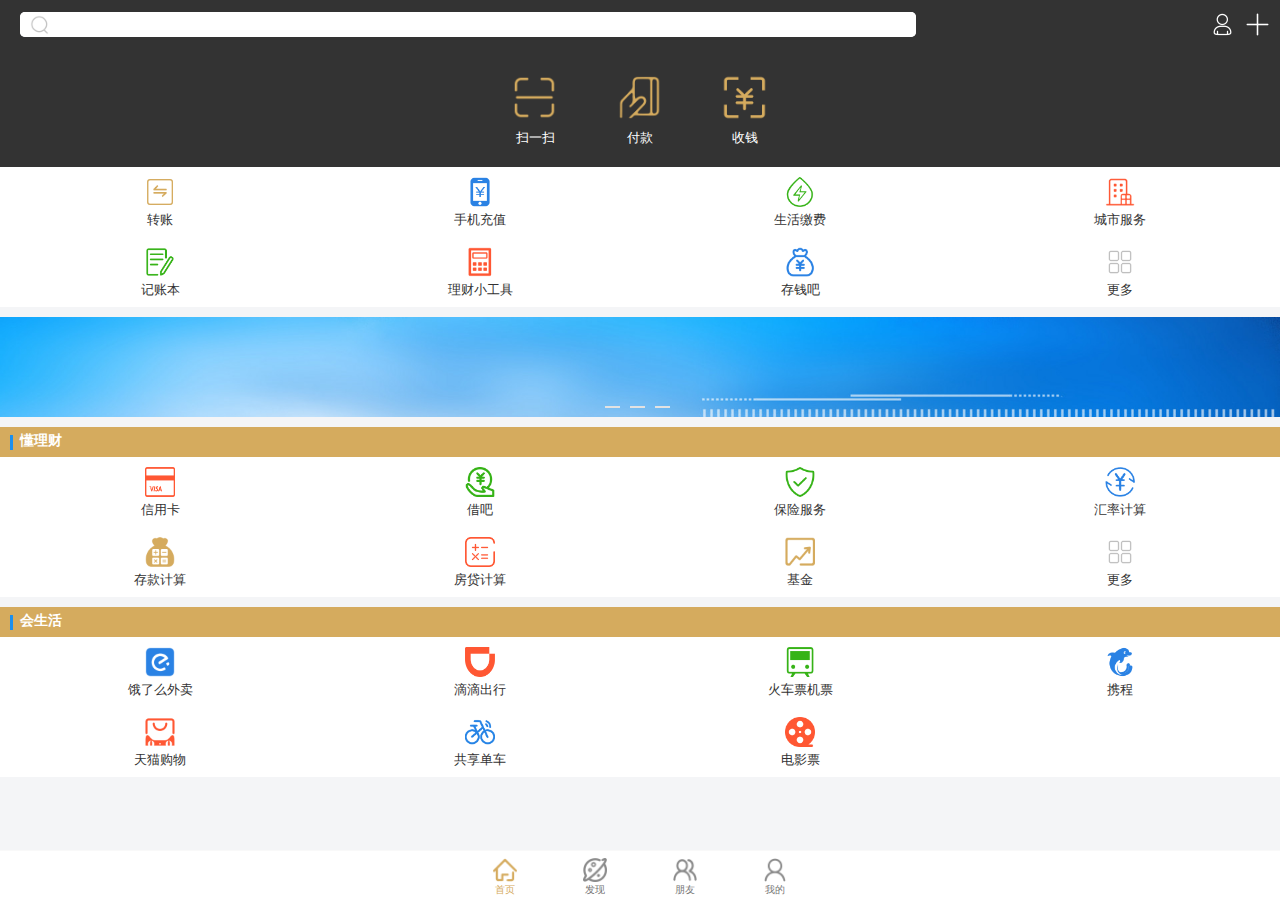
<file: index.html>
<!DOCTYPE html>
<html>
	<head>
		<meta charset="utf-8" />
		<title>多米科技</title>
		<meta name="viewport" content="width=device-width, initial-scale=1, minimun-scale=1, maximun-scale=1,user-scalable=no"/>
		<link rel="stylesheet" href="css/main.css" />
		<script type="text/javascript" src="js/jquery-3.2.1.js" ></script>
		<script type="text/javascript" src="js/home.js" ></script>
	</head>
	<body>
		<header class="header">
			<div id="search">
				<input type="search" class="search" />
				<i><img src="img/search_bg.png"/></i>
			</div>
			<a href="#" class="friends">
				<img src="img/person.png" />
			</a>
			<a href="#" class="add">
				<img src="img/add.png" />
			</a>
		</header>
		<div class="main">
			<div class="clipper">
				<div class="saoyisao">
					<a href="#">
						<img src="img/saoyisao.png" />
						<p>扫一扫</p>
					</a>
				</div>
				<div class="pay">
					<a href="#">
						<img src="img/pay.png" />
						<p>付款</p>
					</a>
				</div>
				<div class="collect">
					<a href="#">
						<img src="img/collect.png" />
						<p>收钱</p>
					</a>
				</div>
			</div>
			
			<div class="content">
				<div class="tab-nav">
					<ul>
						<li><a href="#"><img src="img/转账.png" alt="icon" /><p>转账</p></a></li>
						<li><a href="#"><img src="img/手机充值.png" alt="icon" /><p>手机充值</p></a></li>
						<li><a href="#"><img src="img/生活缴费.png" alt="icon" /><p>生活缴费</p></a></li>
						<li><a href="#"><img src="img/城市服务.png" alt="icon" /><p>城市服务</p></a></li>
						<li><a href="#"><img src="img/我的记账本.png" alt="icon" /><p>记账本</p></a></li>
						<li><a href="#"><img src="img/理财小工具.png" alt="icon" /><p>理财小工具</p></a></li>
						<li><a href="#"><img src="img/余额.png" alt="icon" /><p>存钱吧</p></a></li>
						<li><a href="#"><img src="img/更多.png" alt="icon" /><p>更多</p></a></li>
					</ul>
				</div>
				<div class="gallery">
					<div class="gallery-dotnav">
						<ul class="gallery-dotnav-list">
							<li><a href="javascript:" class="gallery-dotnav-list-link"><span></span></a></li>
							<li><a href="javascript:" class="gallery-dotnav-list-link"><span></span></a></li>
							<li><a href="javascript:" class="gallery-dotnav-list-link"><span></span></a></li>
						</ul>
					</div>
					<div class="gallery-element">
						<li id="gallery-element-1" class="gallery-list">
							<img src="img/banner.jpg" />
						</li>
						<li id="gallery-element-2" class="gallery-list">
							<img src="img/banner.jpg" />
						</li>
						<li id="gallery-element-3" class="gallery-list">
							<img src="img/banner.jpg" />
						</li>
	
					</div>
				</div>
				<div class="tab-more">
					<div class="finance-service">
						<span></span>
						<h2>懂理财</h2>
						<div class="tab-nav">
							<ul>
								<li><a href="#"><img src="img/信用卡.png" alt="icon" /><p>信用卡</p></a></li>
								<li><a href="#"><img src="img/借吧.png" alt="icon" /><p>借吧</p></a></li>
								<li><a href="#"><img src="img/买保险.png" alt="icon" /><p>保险服务</p></a></li>
								<li><a href="#"><img src="img/42汇率对比.png" alt="icon" /><p>汇率计算</p></a></li>
								<li><a href="#"><img src="img/存款计算.png" alt="icon" /><p>存款计算</p></a></li>
								<li><a href="#"><img src="img/房贷计算.png" alt="icon" /><p>房贷计算</p></a></li>
								<li><a href="#"><img src="img/基金.png" alt="icon" /><p>基金</p></a></li>
								<li><a href="#"><img src="img/更多.png" alt="icon" /><p>更多</p></a></li>
							</ul>
						</div>
					</div>
					<div class="finance-service">
						<span></span>
						<h2>会生活</h2>
						<div class="tab-nav">
							<ul>
								<li><a href="#"><img src="img/下载饿了吗app.png" alt="icon" /><p>饿了么外卖</p></a></li>
								<li><a href="#"><img src="img/swt-icon-滴滴出行.png" alt="icon" /><p>滴滴出行</p></a></li>
								<li><a href="#"><img src="img/火车票机票.png" alt="icon" /><p>火车票机票</p></a></li>
								<li><a href="#"><img src="img/携程.png" alt="icon" /><p>携程</p></a></li>
								<li><a href="#"><img src="img/天猫.png" alt="icon" /><p>天猫购物</p></a></li>
								<li><a href="#"><img src="img/共享单车.png" alt="icon" /><p>共享单车</p></a></li>
								<li><a href="#"><img src="img/电影票.png" alt="icon" /><p>电影票</p></a></li>
							</ul>
						</div>
					</div>
				</div>
			</div>
		</div>
		<nav class="footer">
			<ul class="nav-list">
				<li class="nav-list-item nav-list-item-current">
					<a href="index.html" data-item="首页" data-i="0">
						<i class="icon-font i-home"></i>
					</a>
				</li>
				<li class="nav-list-item">
					<a href="discover.html" data-item="发现" data-i="1">
						<i class="icon-font i-discover"></i>
					</a>
				</li>
				<li class="nav-list-item">
					<a href="friend.html" data-item="朋友" data-i="2">
						<i class="icon-font i-friend"></i>
					</a>
				</li>
				<li class="nav-list-item">
					<a href="my.html" data-item="我的" data-i="3">
						<i class="icon-font i-my"></i>
					</a>
				</li>
			</ul>
		</nav>
	</body>
</html>
</file>
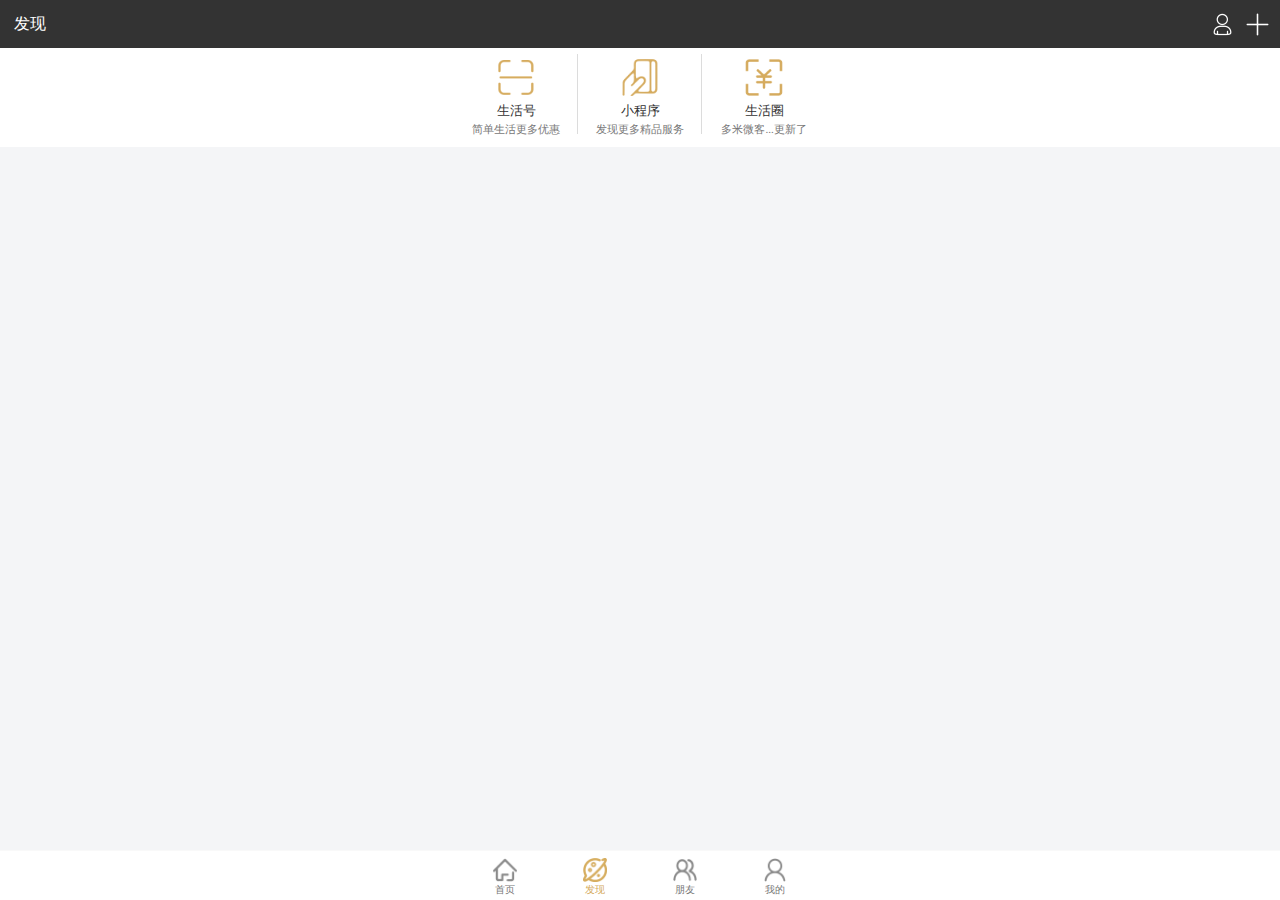
<file: discover.html>
<!DOCTYPE html>
<html>
	<head>
		<meta charset="utf-8" />
		<title>多米科技</title>
		<meta name="viewport" content="width=device-width, initial-scale=1, minimun-scale=1, maximun-scale=1,user-scalable=no"/>
		<link rel="stylesheet" href="css/discover.css" />
		<script type="text/javascript" src="js/jquery-3.2.1.js" ></script>
		<script type="text/javascript" src="js/home.js" ></script>
	</head>
	<body>
		<header class="header">
			<span>发现</span>
			<a href="#" class="friends">
				<img src="img/person.png" />
			</a>
			<a href="#" class="add">
				<img src="img/add.png" />
			</a>
		</header>
		<div class="main">
			<div class="clipper">
				<div class="shenghuohao">
					<a href="#">
						<img src="img/saoyisao.png" />
						<p>生活号</p>
						<span>简单生活更多优惠</span>
					</a>
				</div>
				<div class="xiaochengxu">
					<a href="#">
						<img src="img/pay.png" />
						<p>小程序</p>
						<span>发现更多精品服务</span>
					</a>
				</div>
				<div class="shenghuoquan">
					<a href="#">
						<img src="img/collect.png" />
						<p>生活圈</p>
						<span>多米微客...更新了</span>
					</a>
				</div>
			</div>
		</div>
		<nav class="footer">
			<ul class="nav-list">
				<li class="nav-list-item">
					<a href="index.html" data-item="首页" data-i="0">
						<i class="icon-font i-home"></i>
					</a>
				</li>
				<li class="nav-list-item nav-list-item-current">
					<a href="discover.html" data-item="发现" data-i="1">
						<i class="icon-font i-discover"></i>
					</a>
				</li>
				<li class="nav-list-item">
					<a href="friend.html" data-item="朋友" data-i="2">
						<i class="icon-font i-friend"></i>
					</a>
				</li>
				<li class="nav-list-item">
					<a href="my.html" data-item="我的" data-i="3">
						<i class="icon-font i-my"></i>
					</a>
				</li>
			</ul>
		</nav>
	</body>
</html>
</file>
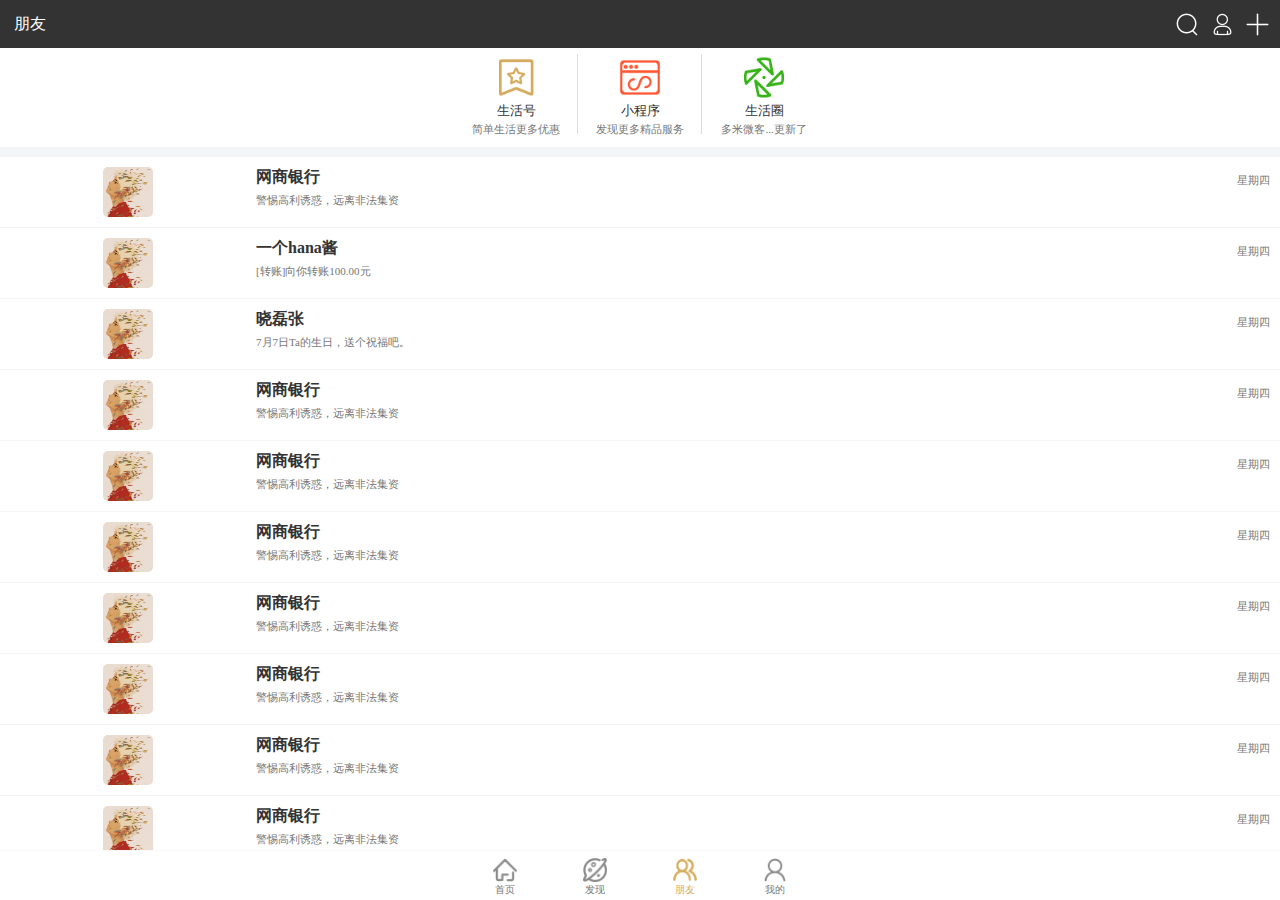
<file: friend.html>
<!DOCTYPE html>
<html>
	<head>
		<meta charset="utf-8" />
		<title>多米科技</title>
		<meta name="viewport" content="width=device-width, initial-scale=1, minimun-scale=1, maximun-scale=1,user-scalable=no"/>
		<link rel="stylesheet" href="css/friend.css" />
		<script type="text/javascript" src="js/jquery-3.2.1.js" ></script>
		<script type="text/javascript" src="js/home.js" ></script>
	</head>
	<body>
		<header class="header">
			<span>朋友</span>
			<a href="#" class="search">
				<img src="img/search.png" />
			</a>
			<a href="#" class="friends">
				<img src="img/person.png" />
			</a>
			<a href="#" class="add">
				<img src="img/add.png" />
			</a>
		</header>
		<div class="main">
			<div class="clipper">
				<div class="shenghuohao">
					<a href="#">
						<img src="img/生活号管理.png" />
						<p>生活号</p>
						<span>简单生活更多优惠</span>
					</a>
				</div>
				<div class="xiaochengxu">
					<a href="#">
						<img src="img/小程序.png" />
						<p>小程序</p>
						<span>发现更多精品服务</span>
					</a>
				</div>
				<div class="shenghuoquan">
					<a href="#">
						<img src="img/生活圈2.png" />
						<p>生活圈</p>
						<span>多米微客...更新了</span>
					</a>
				</div>
			</div>
			<div class="content">
				<li class="content-item">
					<a href="#">
						<div class="item-left"><img src="img/touxiang.jpeg" alt="头像" /></div>
						<div class="item-right">
							<h3>网商银行</h3>
							<p>警惕高利诱惑，远离非法集资</p>
							<span>星期四</span>
						</div>
					</a>
				</li>
				<li class="content-item">
					<a href="#">
						<div class="item-left"><img src="img/touxiang.jpeg" alt="头像" /></div>
						<div class="item-right">
							<h3>一个hana酱</h3>
							<p>[转账]向你转账100.00元</p>
							<span>星期四</span>
						</div>
					</a>
				</li>
				<li class="content-item">
					<a href="#">
						<div class="item-left"><img src="img/touxiang.jpeg" alt="头像" /></div>
						<div class="item-right">
							<h3>晓磊张</h3>
							<p>7月7日Ta的生日，送个祝福吧。</p>
							<span>星期四</span>
						</div>
					</a>
				</li>
				<li class="content-item">
					<a href="#">
						<div class="item-left"><img src="img/touxiang.jpeg" alt="头像" /></div>
						<div class="item-right">
							<h3>网商银行</h3>
							<p>警惕高利诱惑，远离非法集资</p>
							<span>星期四</span>
						</div>
					</a>
				</li>
				<li class="content-item">
					<a href="#">
						<div class="item-left"><img src="img/touxiang.jpeg" alt="头像" /></div>
						<div class="item-right">
							<h3>网商银行</h3>
							<p>警惕高利诱惑，远离非法集资</p>
							<span>星期四</span>
						</div>
					</a>
				</li>
				<li class="content-item">
					<a href="#">
						<div class="item-left"><img src="img/touxiang.jpeg" alt="头像" /></div>
						<div class="item-right">
							<h3>网商银行</h3>
							<p>警惕高利诱惑，远离非法集资</p>
							<span>星期四</span>
						</div>
					</a>
				</li>
				<li class="content-item">
					<a href="#">
						<div class="item-left"><img src="img/touxiang.jpeg" alt="头像" /></div>
						<div class="item-right">
							<h3>网商银行</h3>
							<p>警惕高利诱惑，远离非法集资</p>
							<span>星期四</span>
						</div>
					</a>
				</li>
				<li class="content-item">
					<a href="#">
						<div class="item-left"><img src="img/touxiang.jpeg" alt="头像" /></div>
						<div class="item-right">
							<h3>网商银行</h3>
							<p>警惕高利诱惑，远离非法集资</p>
							<span>星期四</span>
						</div>
					</a>
				</li>
				<li class="content-item">
					<a href="#">
						<div class="item-left"><img src="img/touxiang.jpeg" alt="头像" /></div>
						<div class="item-right">
							<h3>网商银行</h3>
							<p>警惕高利诱惑，远离非法集资</p>
							<span>星期四</span>
						</div>
					</a>
				</li>
				<li class="content-item">
					<a href="#">
						<div class="item-left"><img src="img/touxiang.jpeg" alt="头像" /></div>
						<div class="item-right">
							<h3>网商银行</h3>
							<p>警惕高利诱惑，远离非法集资</p>
							<span>星期四</span>
						</div>
					</a>
				</li>
			</div>
		</div>
		<nav class="footer">
			<ul class="nav-list">
				<li class="nav-list-item">
					<a href="index.html" data-item="首页" data-i="0">
						<i class="icon-font i-home"></i>
					</a>
				</li>
				<li class="nav-list-item">
					<a href="discover.html" data-item="发现" data-i="1">
						<i class="icon-font i-discover"></i>
					</a>
				</li>
				<li class="nav-list-item nav-list-item-current">
					<a href="friend.html" data-item="朋友" data-i="2">
						<i class="icon-font i-friend"></i>
					</a>
				</li>
				<li class="nav-list-item">
					<a href="my.html" data-item="我的" data-i="3">
						<i class="icon-font i-my"></i>
					</a>
				</li>
			</ul>
		</nav>
	</body>
</html>
</file>
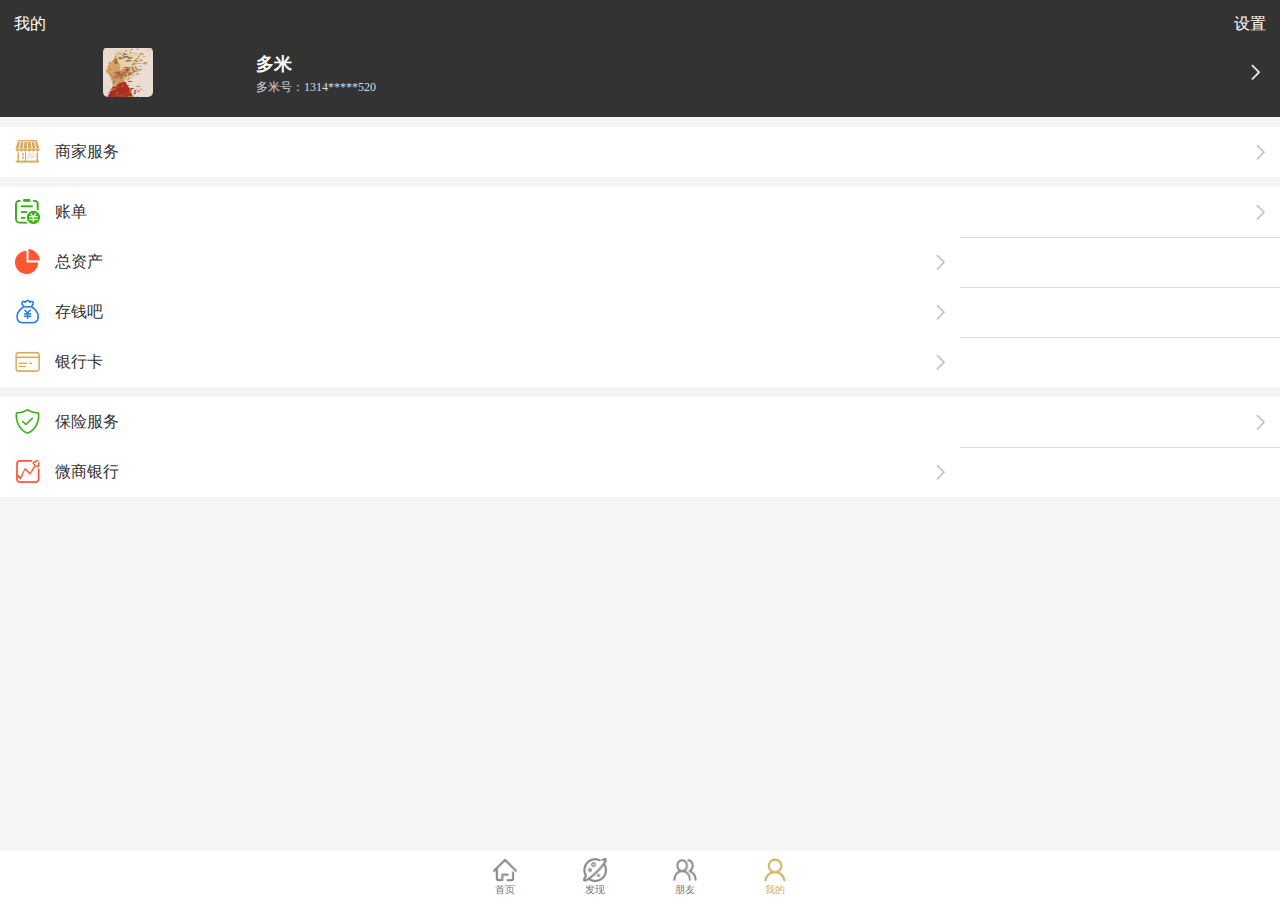
<file: my.html>
<!DOCTYPE html>
<html>
	<head>
		<meta charset="utf-8" />
		<title>多米科技</title>
		<meta name="viewport" content="width=device-width, initial-scale=1, minimun-scale=1, maximun-scale=1,user-scalable=no"/>
		<link rel="stylesheet" href="css/my.css" />
		<script type="text/javascript" src="js/jquery-3.2.1.js" ></script>
		<script type="text/javascript" src="js/home.js" ></script>
	</head>
	<body>
		<header class="header">
			<span>我的</span>
			<a href="#" class="setting">
				<span>设置</span>
			</a>
		</header>
		<div class="main">
			<div class="portrait">
				<a href="#">
					<div class="portrait-left"><img src="img/touxiang.jpeg" /> </div>
					<div class="portrait-right">
						<h3>多米</h3>
						<p>多米号：1314*****520</p>
						<img src="img/right-arrow.png" />
					</div>
				</a>
			</div>
			<div class="my-tab">
				<div class="my-tab-item">
					<li>
						<a href="seller.html">
							<span><img src="img/商家服务.png" /></span>
							<p>商家服务</p>
							<span><img src="img/right-arrow-grey.png"/></span>
						</a>
					</li>
				</div>
				<div class="my-tab-item">
					<li>
						<span><img src="img/账单.png" /></span>
						<p>账单</p>
						<span><img src="img/right-arrow-grey.png"/></span>
					</li>
					<span class="my-tab-hr"></span>
					<li>
						<span><img src="img/资产.png" /></span>
						<p>总资产</p>
						<span><img src="img/right-arrow-grey.png"/></span>
					</li>
					<span class="my-tab-hr"></span>
					<li>
						<span><img src="img/余额.png" /></span>
						<p>存钱吧</p>
						<span><img src="img/right-arrow-grey.png"/></span>
					</li>
					<span class="my-tab-hr"></span>
					<li>
						<span><img src="img/银行卡.png" /></span>
						<p>银行卡</p>
						<span><img src="img/right-arrow-grey.png"/></span>
					</li>
				</div>
				<div class="my-tab-item">
					<li>
						<span><img src="img/买保险.png" /></span>
						<p>保险服务</p>
						<span><img src="img/right-arrow-grey.png"/></span>
					</li>
					<span class="my-tab-hr"></span>
					<li>
						<span><img src="img/微商银行.png" /></span>
						<p>微商银行</p>
						<span><img src="img/right-arrow-grey.png"/></span>
					</li>
				</div>
			</div>
		</div>
		<nav class="footer">
			<ul class="nav-list">
				<li class="nav-list-item">
					<a href="index.html" data-item="首页" data-i="0">
						<i class="icon-font i-home"></i>
					</a>
				</li>
				<li class="nav-list-item">
					<a href="discover.html" data-item="发现" data-i="1">
						<i class="icon-font i-discover"></i>
					</a>
				</li>
				<li class="nav-list-item">
					<a href="friend.html" data-item="朋友" data-i="2">
						<i class="icon-font i-friend"></i>
					</a>
				</li>
				<li class="nav-list-item nav-list-item-current">
					<a href="my.html" data-item="我的" data-i="3">
						<i class="icon-font i-my"></i>
					</a>
				</li>
			</ul>
		</nav>
	</body>
</html>
</file>
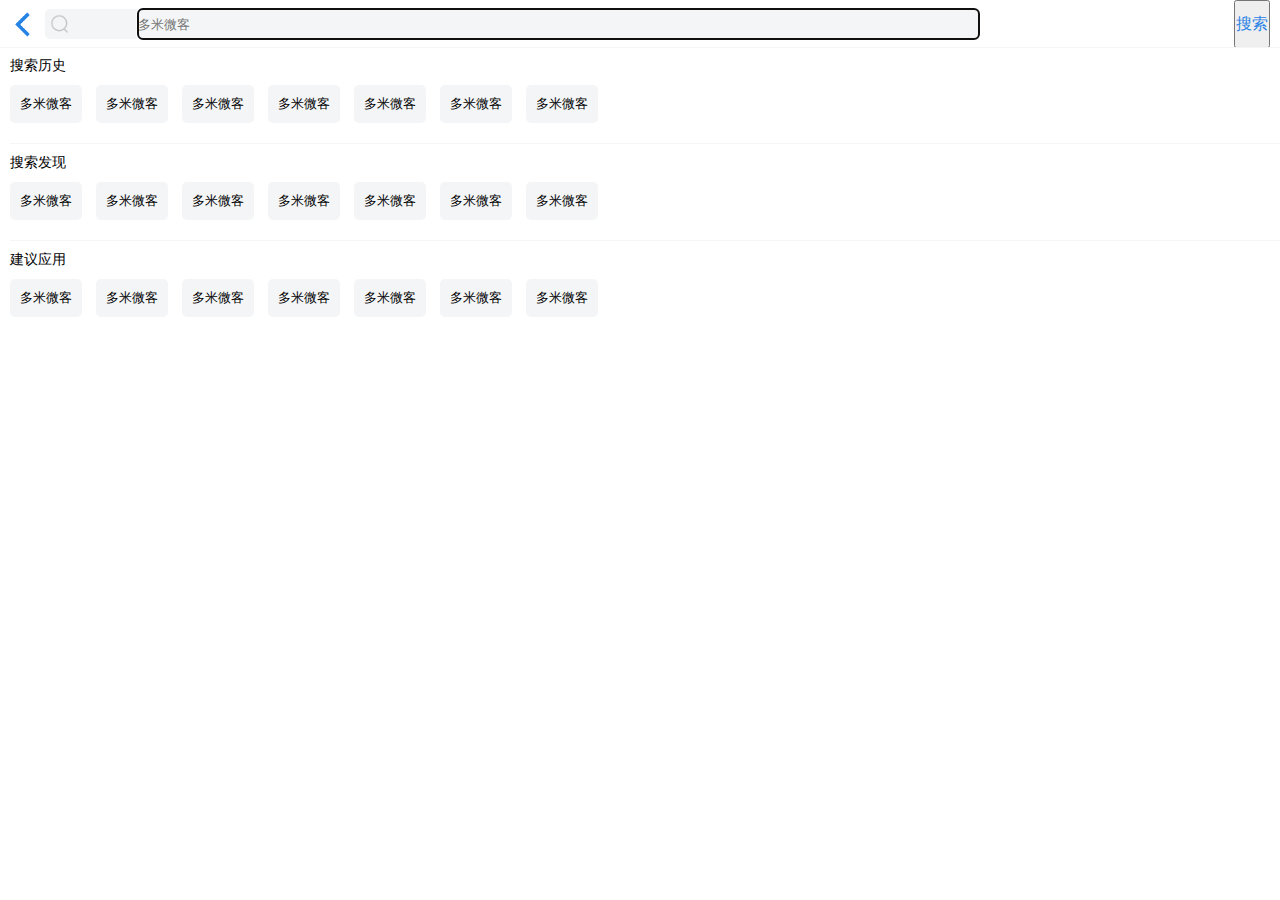
<file: search.html>
<!DOCTYPE html>
<html>
	<head>
		<meta charset="UTF-8">
		<title>多米科技</title>
	    <meta name="viewport" content="width=device-width, initial-scale=1, minimun-scale=1, maximun-scale=1,user-scalable=no">
	    <link rel="stylesheet" href="css/search.css">
	    <script type="text/javascript" src="js/jquery-3.2.1.js"></script>
	</head>
	<body>
		<header class="header">
			<a href="index.html">
				<img src="img/back_blue.png" />
			</a>
			<form id="search">
				<div class="search_input">
					<input type="search" class="search" autofocus="autofocus" placeholder="多米微客" />
					<img src="img/search_bg.png"/>
				</div>
				<div class="search_submit">
					<button type="submit" name="search" value="搜索">搜索</button>
				</div>
			</form>
		</header>
		<div class="content">
			<div class="content_tab">
				<p>搜索历史</p>
				<span><p>多米微客</p></span>
				<span><p>多米微客</p></span>
				<span><p>多米微客</p></span>
				<span><p>多米微客</p></span>
				<span><p>多米微客</p></span>
				<span><p>多米微客</p></span>
				<span><p>多米微客</p></span>
			</div>
			<div class="content_tab">
				<p>搜索发现</p>
				<span><p>多米微客</p></span>
				<span><p>多米微客</p></span>
				<span><p>多米微客</p></span>
				<span><p>多米微客</p></span>
				<span><p>多米微客</p></span>
				<span><p>多米微客</p></span>
				<span><p>多米微客</p></span>
			</div>
			<div class="content_tab">
				<p>建议应用</p>
				<span><p>多米微客</p></span>
				<span><p>多米微客</p></span>
				<span><p>多米微客</p></span>
				<span><p>多米微客</p></span>
				<span><p>多米微客</p></span>
				<span><p>多米微客</p></span>
				<span><p>多米微客</p></span>
			</div>
		</div>
	</body>
</html>
</file>
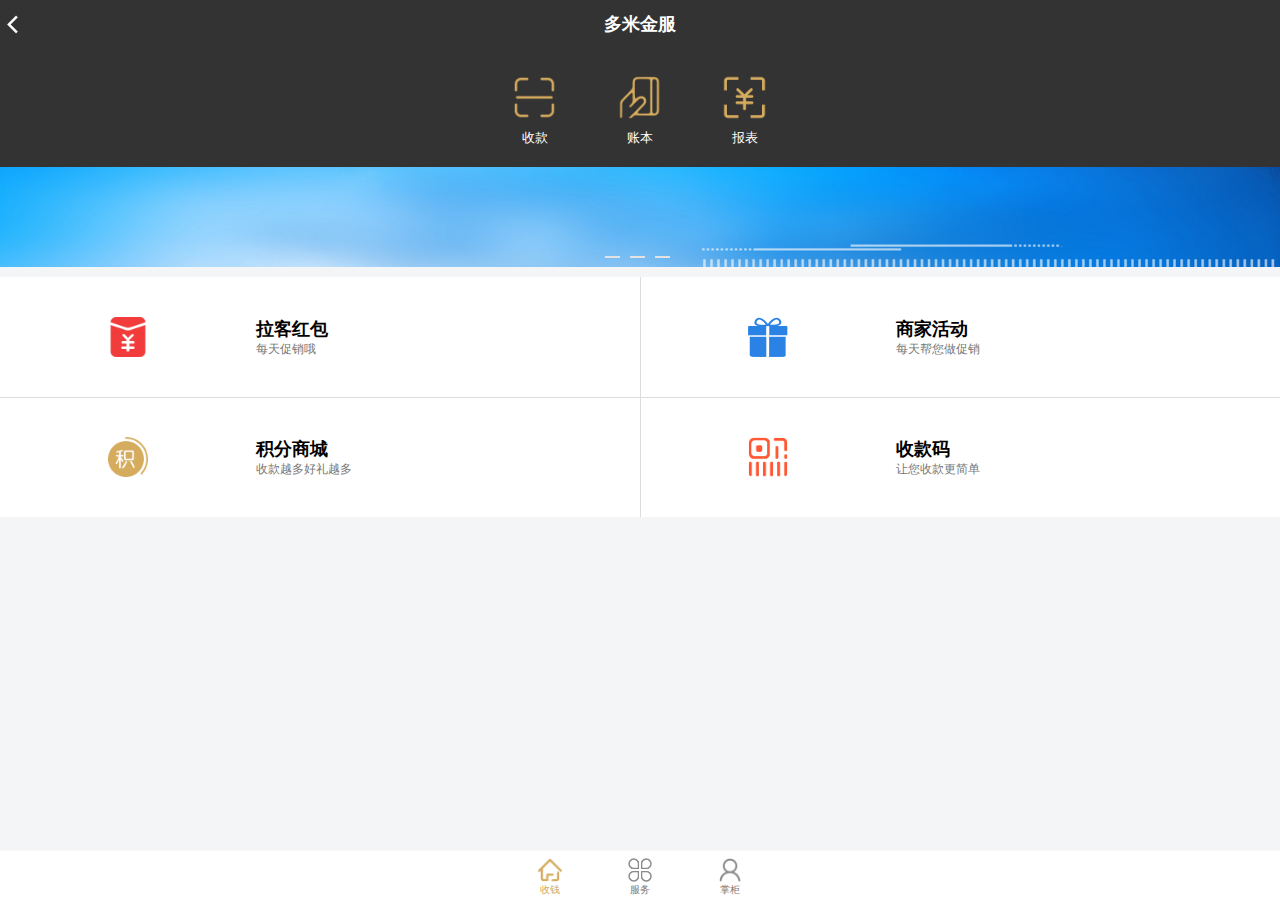
<file: seller.html>
<!DOCTYPE html>
<html>
<head>
    <meta http-equiv="Content-Type" content="text/html; charset=UTF-8">
    <title>多米科技</title>
    <meta name="viewport" content="width=device-width, initial-scale=1, minimun-scale=1, maximun-scale=1,user-scalable=no">
    <link rel="stylesheet" href="css/seller_main.css">
    <script type="text/javascript" src="js/jquery-3.2.1.js"></script>
    <script type="text/javascript" src="js/home.js"></script>
</head>

<body>
    <header class="header">
        <a href="my.html" class="back">
			<img src="img/back.png">
		</a>
        <h2>多米金服</h2>
    </header>
    <div class="main">
        <div class="clipper">
            <div class="saoyisao">
                <a href="#">
					<img src="img/saoyisao.png">
					<p>收款</p>
				</a>
            </div>
            <div class="pay">
	            <a href="#">
					<img src="img/pay.png">
					<p>账本</p>
				</a>
            </div>
            <div class="collect">
                <a href="#">
					<img src="img/collect.png">
					<p>报表</p>
				</a>
            </div>
        </div>
        <div class="content">
            <div class="gallery">
                <div class="gallery-dotnav">
                    <ul class="gallery-dotnav-list">
                        <li><a href="javascript:" class="gallery-dotnav-list-link"><span></span></a></li>
                        <li><a href="javascript:" class="gallery-dotnav-list-link"><span></span></a></li>
                        <li><a href="javascript:" class="gallery-dotnav-list-link"><span></span></a></li>
                    </ul>
                </div>
                <div class="gallery-element">
                    <li id="gallery-element-1" class="gallery-list" style="left: -200%; transition: left 0.5s ease 0s;">
                        <img src="img/banner.jpg">
                    </li>
                    <li id="gallery-element-2" class="gallery-list" style="left: -100%; transition: left 0.5s ease 0s;">
                        <img src="img/banner.jpg">
                    </li>
                    <li id="gallery-element-3" class="gallery-list" style="left: 0%; transition: left 0.5s ease 0s;">
                        <img src="img/banner.jpg">
                    </li>
                </div>
            </div>
            <div class="home_content">
                <div class="content_block">
                    <a href="#">
                        <div class="block_left">
                            <img src="img/拉客红包.png">
                        </div>
                        <div class="block_right">
                            <h3>拉客红包</h3>
                            <p>每天促销哦</p>
                        </div>
                    </a>
                </div>
                <div class="content_block">
                    <a href="#">
                        <div class="block_left">
                            <img src="img/商家活动.png">
                        </div>
                        <div class="block_right">
                            <h3>商家活动</h3>
                            <p>每天帮您做促销</p>
                        </div>
                    </a>
                </div>
                <div class="content_block">
                    <a href="#">
                        <div class="block_left">
                            <img src="img/积分.png">
                        </div>
                        <div class="block_right">
                            <h3>积分商城</h3>
                            <p>收款越多好礼越多</p>
                        </div>
                    </a>
                </div>
                <div class="content_block">
                    <a href="#">
                        <div class="block_left">
                            <img src="img/收款码.png">
                        </div>
                        <div class="block_right">
                            <h3>收款码</h3>
                            <p>让您收款更简单</p>
                        </div>
                    </a>
                </div>
            </div>
        </div>
    </div>
    <nav class="footer">
        <ul class="nav-list">
            <li class="nav-list-item nav-list-item-current">
                <a href="seller.html" data-item="收钱" data-i="0">
					<i class="icon-font i-home"></i>
				</a>
            </li>
            <li class="nav-list-item">
                <a href="seller.html" data-item="服务" data-i="1">
					<i class="icon-font i-discover"></i>
				</a>
            </li>
            <li class="nav-list-item">
                <a href="seller_my.html" data-item="掌柜" data-i="3">
					<i class="icon-font i-my"></i>
				</a>
            </li>
        </ul>
    </nav>
</body>

</html>
</file>
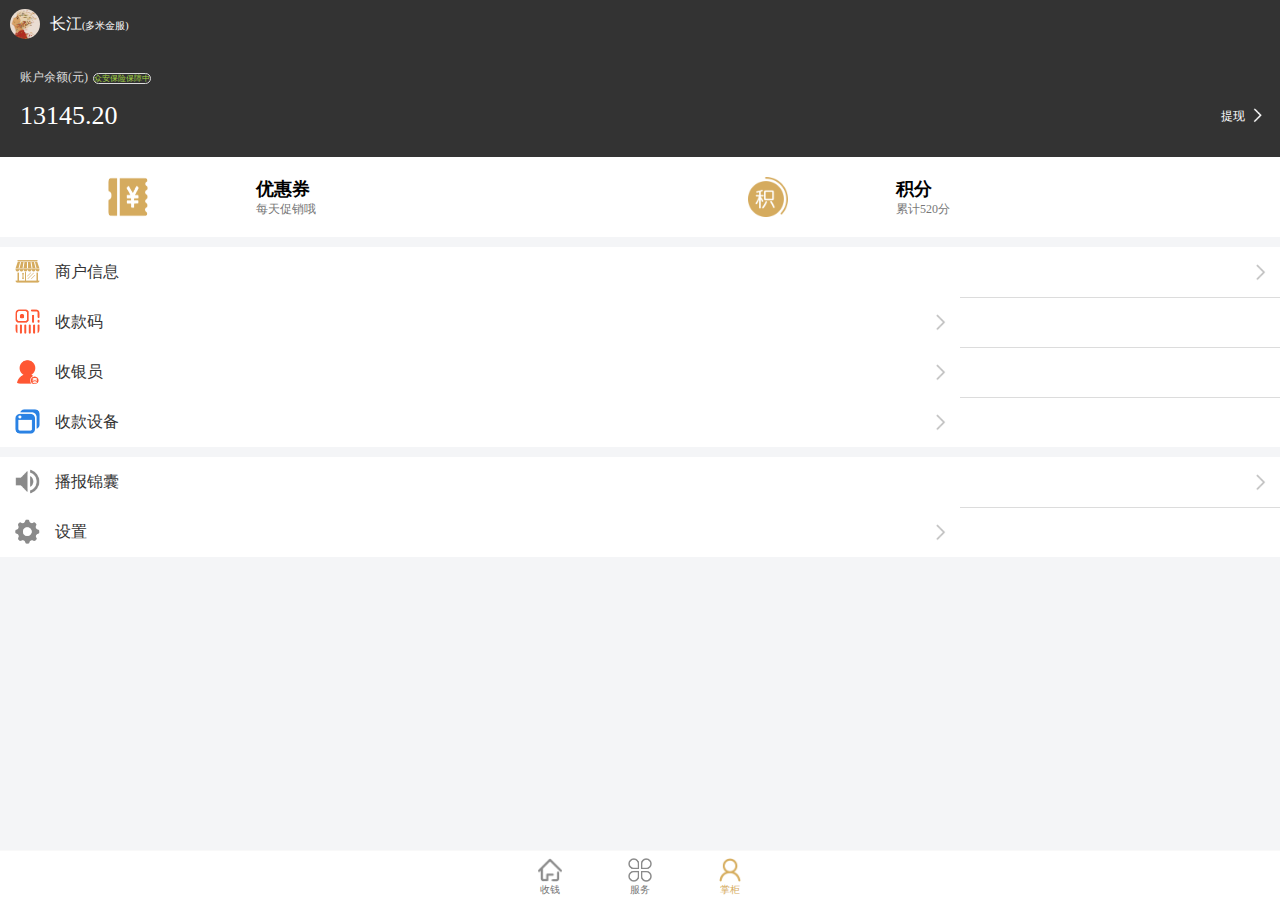
<file: seller_my.html>
<!DOCTYPE html>
<html>
<head>
    <meta http-equiv="Content-Type" content="text/html; charset=UTF-8">
    <title>多米科技</title>
    <meta name="viewport" content="width=device-width, initial-scale=1, minimun-scale=1, maximun-scale=1,user-scalable=no">
    <link rel="stylesheet" href="css/seller_my.css">
    <script type="text/javascript" src="js/jquery-3.2.1.js"></script>
    <script type="text/javascript" src="js/home.js"></script>
</head>

<body>
    <header class="header">
        <img src="img/touxiang.jpeg">
        <p>长江<span>(多米金服)</span></p>
    </header>
    <div class="main">
        <div class="balance">
            <div class="balance-title">
                <span>账户余额(元)</span><span>众安保险保障中</span>
            </div>
            <div class="balance-content">
                <span>13145.20</span>
                <a href="#">
					<span>提现</span>
					<img src="img/right-arrow.png">
				</a>
            </div>
        </div>
        <div class="vouchers">
            <div class="vouchers_block">
                <a href="#">
                    <div class="block_left">
                        <img src="img/优惠券.png">
                    </div>
                    <div class="block_right">
                        <h3>优惠券</h3>
                        <p>每天促销哦</p>
                    </div>
                </a>
            </div>
            <div class="vouchers_block">
                <a href="#">
                    <div class="block_left">
                        <img src="img/积分.png">
                    </div>
                    <div class="block_right">
                        <h3>积分</h3>
                        <p>累计520分</p>
                    </div>
                </a>
            </div>
        </div>
        <div class="my-tab">
            <div class="my-tab-item">
                <li>
                    <span><img src="img/商家服务.png"></span>
                    <p>商户信息</p>
                    <span><img src="img/right-arrow-grey.png"></span>
                </li>
                <span class="my-tab-hr"></span>
                <li>
                    <span><img src="img/收款码.png"></span>
                    <p>收款码</p>
                    <span><img src="img/right-arrow-grey.png"></span>
                </li>
                <span class="my-tab-hr"></span>
                <li>
                    <span><img src="img/收银员.png"></span>
                    <p>收银员</p>
                    <span><img src="img/right-arrow-grey.png"></span>
                </li>
                <span class="my-tab-hr"></span>
                <li>
                    <span><img src="img/设备.png"></span>
                    <p>收款设备</p>
                    <span><img src="img/right-arrow-grey.png"></span>
                </li>
            </div>
            <div class="my-tab-item">
                <li>
                    <span><img src="img/音量.png"></span>
                    <p>播报锦囊</p>
                    <span><img src="img/right-arrow-grey.png"></span>
                </li>
                <span class="my-tab-hr"></span>
                <li>
                    <span><img src="img/设置.png"></span>
                    <p>设置</p>
                    <span><img src="img/right-arrow-grey.png"></span>
                </li>
            </div>
        </div>
    </div>
    <nav class="footer">
        <ul class="nav-list">
            <li class="nav-list-item">
                <a href="seller.html" data-item="收钱" data-i="0">
					<i class="icon-font i-home"></i>
				</a>
            </li>
            <li class="nav-list-item">
                <a href="seller.html" data-item="服务" data-i="1">
					<i class="icon-font i-discover"></i>
				</a>
            </li>
            <li class="nav-list-item nav-list-item-current">
                <a href="seller_my.html" data-item="掌柜" data-i="3">
					<i class="icon-font i-my"></i>
				</a>
            </li>
        </ul>
    </nav>
</body>

</html>
</file>
<file: css/main.css>
*{
	padding: 0;
	margin: 0;
}
body{
	background-color: #F4F5F7;
}
.header{
	height: 48px;
	width: 100%;
	background-color: #333333;
	position: fixed;
	left: 0;
	top: 0;
	right: 0;
	z-index: 10;
}
.header a{
	display: inline-block;
	height: 25px;
	width: 25px;
	position: absolute;
	top: 12px;
}
.friends{
	right: 45px;
}
.add{
	right: 10px;
}
.header a img{
	width: 100%;
	height: 100%;
}
#search{
	width: 70%;
	height: 25px;
	background-color: #F4F5F7;
	position: absolute;
	border-radius: 5px;
	top: 12px;
	left: 20px;
}
.search{
	width: 100%;
	height: 100%;
	border-radius: 5px;
	border: hidden;
}
#search i{
	display: inline-block;
	height: 20px;
	width: 20px;
	position: relative;
	left: 10px;
	top: -22px;
}
#search i img{
	width: 100%;
	height: 100%;
}
nav.footer{
	width: 100%;
	height: 50px;
	position: fixed;
	left: 0;
	bottom: 0;
	right: 0;
	background-color: #fff;
	z-index: 1000;
}

nav.footer:before{
	display: block;
    position: absolute;
    top: 0;
    right: 0;
    left: 0;
    border-top: 1px solid #e9e9e9;
    content: " ";
    transform-origin: 0 0;
    -webkit-transform-origin: 0 0;
    transform:scale(1,0.3);
    -webkit-transform: scale(1,0.3);
}
nav.footer a{
	color: #777;
	text-decoration: none;
}
.icon-font{
	font-family: "mfont";
	font-size: 24px;
	font-style: normal;
	font-weight: 400;
}
.nav-list i{
	width: 24px;
	height: 24px;
	display: block;
	position: relative;
	top: 8px;
	left: 9px;
	background-size: 24px 24px;
}
.nav-list{
	list-style: none;
	width: 100%;
	height: 100%;
	margin: 0;
	padding: 0;
	text-align: center;
	font-size: 0px;
}
.nav-list li{
	height: 100%;
	width: 42px;
	margin: 0 24px;
	display: inline-block;
	text-align: center;
}
.nav-list li a{
	width: 100%;
	height: 100%;
	display: block;
	position: relative;
}
.nav-list li a:after{
	position: absolute;
	bottom: 3px;
	left: 50%;
	margin-left: -21px;
	width: 42px;
	font-size: 10px;
	content: attr(data-item);
}

.clearfix:after{
	content:" ";
	display: block;
	clear: both;
}

li.nav-list-item-current a{
	color: #d5ab5e;
}
.i-home{
	background-image: url(../img/home_active.png);
}
.i-discover{
	background-image: url(../img/发现.png);
}
.i-friend{
	background-image: url(../img/friends.png);
}
.i-my{
	background-image: url(../img/my.png);
}
a{
	text-decoration: none;
	color: #000;
    -webkit-tap-highlight-color: transparent;
}

/*
 首页快捷支付部分
 * */
.main{
	width: 100%;
	position: relative;
	top: 47px;
}
.clipper{
	width: 100%;
	height: 120px;
	background-color: #333333;
	position: relative;
	display: flex;
	justify-content: center;
}
.clipper div{
	width: 70px;
	height: 100%;
	display: inline-block;
	position: relative;
}
.clipper div a{
	display: block;
	position: relative;
	top: 50%;
	margin-top: -32px;
}
.clipper div a img{
	width: 45px;
	position: relative;
	left: 50%;
	margin-left: -23px;
}
.clipper div a p{
	color: white;
	font-size: 13px;
	width: 100%;
	height: 20px;
	margin-top: 5px;
	align-self: center;
	text-align: center;
}
div.pay{
	margin-left: 35px;
	margin-right: 35px;
}

/*home content part*/
.content{
	width: 100%;
	margin: 0;
	padding: 0;
	position: relative;
}
.tab-nav{
	width: 100%;
	margin: 0;
	padding: 0;
	text-align: center;
}
.tab-nav ul{
	width: 100%;
	margin: 0;
	padding: 0;
	background-color: white;
}
.tab-nav ul li{
	width: 25%;
	height: 70px;
	background-color: white;
	margin: 0;
	padding: 0;
	float: left;
	list-style-type: none;
}
.tab-nav ul li a{
	display: block;
	width: 100%;
	height: 70px;
}
.tab-nav ul:after {
	clear:both;
	content:'';
	display:block;
	width:0;
	height:0;
	visibility:hidden;
}
.tab-nav img{
	width: 30px;
	height: 30px;
	position: relative;
	top: 10px;
}
.tab-nav p{
	font-size: 13px;
	color: #333333;
	padding-top: 10px;
}

/*轮播图*/
.gallery{
	width: 100%;
	height: 100px;
	position: relative;
	top: 10px;
	left: 0;
	bottom: 0;
	background-color: #fafafa;
	overflow: hidden;
}
.gallery-dotnav{
	width: 80px;
	height: 10px;
	margin: 0 auto;
	position: absolute;
	display: flex;
	justify-content: center;
	bottom: 5px;
	left: 50%;
	transform: translateX(-50%);
	z-index: 10;
}
.gallery-dotnav-list{
	width: 100%;
	height: 100%;
	margin: 0;
	padding: 0;
}
.gallery-dotnav-list>li{
	width: 15px;
	height: 10px;
	margin: 0 5px;
	display: block;
	float: left;
}
.gallery-dotnav-list:after{
	content:" ";
	display: block;
	clear: both;
}
a.gallery-dotnav-list-link{
	width: 100%;
	height: 100%;
	display: block;
	line-height: 1;
}
a.gallery-dotnav-list-link>span{
	display: block;
	width: 100%;
	height: 2px;
	background-color: #e2e2e2;
	position: relative;
	top: 4px;
}
.gallery-element{
	width: 100%;
	height: 100%;
}
.gallery-element>li{
	width: 100%;
	height: 100%;
	position: absolute;
	top: 0;
	display: block;
	text-align: center;
}
li#gallery-element-1{
	background-color: gold;
}
li#gallery-element-2{
	background-color: yellow;
}
li#gallery-element-3{
	background-color: burlywood;
}
.gallery-list img{
	width: 100%;
}

/*更多服务的部分*/
.tab-more{
	position: relative;
	margin-top: 20px;
	margin-bottom: 100px;
}
.tab-more>div{
	position: relative;
	margin-top: 10px;
}
.tab-more h2{
	height: 20px;
	font-size: 14px;
	color: white;
	padding:5px 0 5px 20px;
	background-color: #d5ab5e;
}
.tab-more span{
	display: block;
	position: relative;
	float: left;
	top: 8px;
	left: 10px;
	width: 3px;
	height: 15px;
	background-color: #1A8FEE;
}
</file>
<file: css/discover.css>
*{
	padding: 0;
	margin: 0;
}
body{
	background-color: #F4F5F7;
}
.header{
	height: 48px;
	width: 100%;
	background-color: #333333;
	position: fixed;
	left: 0;
	top: 0;
	right: 0;
	z-index: 10;
}
.header span{
	display: block;
	color: white;
	font-size: 16px;
	width: 40px;
	height: 48px;
	text-align: center;
	line-height: 48px;
	position: relative;
	left: 10px;
}
.header a{
	display: inline-block;
	height: 25px;
	width: 25px;
	position: absolute;
	top: 12px;
}
.friends{
	right: 45px;
}
.add{
	right: 10px;
}
.search{
	right: 80px;
}
.header a img{
	width: 100%;
	height: 100%;
}

nav.footer{
	width: 100%;
	height: 50px;
	position: fixed;
	left: 0;
	bottom: 0;
	right: 0;
	background-color: #fff;
	z-index: 1000;
}

nav.footer:before{
	display: block;
    position: absolute;
    top: 0;
    right: 0;
    left: 0;
    border-top: 1px solid #e9e9e9;
    content: " ";
    transform-origin: 0 0;
    -webkit-transform-origin: 0 0;
    transform:scale(1,0.3);
    -webkit-transform: scale(1,0.3);
}
nav.footer a{
	color: #777;
	text-decoration: none;
}
.icon-font{
	font-family: "mfont";
	font-size: 24px;
	font-style: normal;
	font-weight: 400;
}
.nav-list i{
	width: 24px;
	height: 24px;
	display: block;
	position: relative;
	top: 8px;
	left: 9px;
	background-size: 24px 24px;
}
.nav-list{
	list-style: none;
	width: 100%;
	height: 100%;
	margin: 0;
	padding: 0;
	text-align: center;
	font-size: 0px;
}
.nav-list li{
	height: 100%;
	width: 42px;
	margin: 0 24px;
	display: inline-block;
	text-align: center;
}
.nav-list li a{
	width: 100%;
	height: 100%;
	display: block;
	position: relative;
}
.nav-list li a:after{
	position: absolute;
	bottom: 3px;
	left: 50%;
	margin-left: -21px;
	width: 42px;
	font-size: 10px;
	content: attr(data-item);
}

.clearfix:after{
	content:" ";
	display: block;
	clear: both;
}
li.nav-list-item-current a{
	color: #d5ab5e;
}
.i-home{
	background-image: url(../img/home.png);
}
.i-discover{
	background-image: url(../img/发现_active.png);
}
.i-friend{
	background-image: url(../img/friends.png);
}
.i-my{
	background-image: url(../img/my.png);
}
a{
	text-decoration: none;
	color: #000;
    -webkit-tap-highlight-color: transparent;
}

/*
 首页快捷支付部分
 * */
.main{
	width: 100%;
	position: relative;
	top: 47px;
}
.clipper{
	width: 100%;
	height: 100px;
	background-color: white;
	position: relative;
	display: flex;
	justify-content: center;
}
.clipper div{
	width: 100px;
	height: 100%;
	padding: 0 12px;
	display: inline-block;
	position: relative;
	box-sizing: content-box;
}
.clipper div:after{
	content: "";
	display: block;
	width: 1px;
	height: 80px;
	background-color: #DCDCDC;
	position: relative;
	top: -72px;
	right: -12px;
	float: right;
}
.clipper div:last-child:after{
	content: "";
	display: block;
	width: 0;
	height: 0;
}

.clipper div a{
	display: block;
	position: relative;
	top: 50%;
	transform: translateY(-50%);
}
.clipper div a img{
	width: 40px;
	position: relative;
	left: 50%;
	transform: translateX(-50%);
}
.clipper div a p{
	color: #333333;
	font-size: 13px;
	width: 100%;
	height: 20px;
	align-self: center;
	text-align: center;
}
.clipper div a span{
	display: block;
	color: #777777;
	font-size: 11px;
	width: 100%;
	align-self: center;
	text-align: center;
}

/*聊天列表*/
.content{
	position: relative;
	margin-top: 10px;
	margin-bottom: 50px;
}
.content-item{
	list-style: none;
	width: 100%;
	height: 70px;
	background-color: white;
	margin-bottom: 1px;
}
.content-item a:after{
	display: block;
	content: "";
	width: 100%;
	height: 1px;
/*	background-color: #DCDCDC;*/
	clear: both;
}
.content-item div{
	height: 70px;
	float: left;
}
a{
	text-decoration: none;
	-webkit-tap-highlight-color: transparent;
}
.content-item img{
	width: 50px;
	height: 50px;
	border-radius: 5px;
	position: relative;
	top: 50%;
	transform: translateY(-50%);
}
.content-item a{
	display: block;
}

.item-left{
	text-align: center;
	position: relative;
	width: 20%;
	height: 70px;
	border-radius: 5px;
}
.item-right{
	position: relative;
	width: 80%;
	height: 70px;
}
.item-right h3{
	font-size: 16px;
	margin: 10px 0 5px 0;
	color: #333333;
}
.item-right p{
	font-size: 11px;
	color: #777777;
}
.item-right span{
	font-size: 11px;
	color: #777777;
	position: relative;
	float: right;
	right: 10px;
	top: -35px;
}
</file>
<file: css/friend.css>
*{
	padding: 0;
	margin: 0;
}
body{
	background-color: #F4F5F7;
}
.header{
	height: 48px;
	width: 100%;
	background-color: #333333;
	position: fixed;
	left: 0;
	top: 0;
	right: 0;
	z-index: 10;
}
.header span{
	display: block;
	color: white;
	font-size: 16px;
	width: 40px;
	height: 48px;
	text-align: center;
	line-height: 48px;
	position: relative;
	left: 10px;
}
.header a{
	display: inline-block;
	height: 25px;
	width: 25px;
	position: absolute;
	top: 12px;
}
.friends{
	right: 45px;
}
.add{
	right: 10px;
}
.search{
	right: 80px;
}
.header a img{
	width: 100%;
	height: 100%;
}

nav.footer{
	width: 100%;
	height: 50px;
	position: fixed;
	left: 0;
	bottom: 0;
	right: 0;
	background-color: #fff;
	z-index: 1000;
}

nav.footer:before{
	display: block;
    position: absolute;
    top: 0;
    right: 0;
    left: 0;
    border-top: 1px solid #e9e9e9;
    content: " ";
    transform-origin: 0 0;
    -webkit-transform-origin: 0 0;
    transform:scale(1,0.3);
    -webkit-transform: scale(1,0.3);
}
nav.footer a{
	color: #777;
	text-decoration: none;
}
.icon-font{
	font-family: "mfont";
	font-size: 24px;
	font-style: normal;
	font-weight: 400;
}
.nav-list i{
	width: 24px;
	height: 24px;
	display: block;
	position: relative;
	top: 8px;
	left: 9px;
	background-size: 24px 24px;
}
.nav-list{
	list-style: none;
	width: 100%;
	height: 100%;
	margin: 0;
	padding: 0;
	text-align: center;
	font-size: 0px;
}
.nav-list li{
	height: 100%;
	width: 42px;
	margin: 0 24px;
	display: inline-block;
	text-align: center;
}
.nav-list li a{
	width: 100%;
	height: 100%;
	display: block;
	position: relative;
}
.nav-list li a:after{
	position: absolute;
	bottom: 3px;
	left: 50%;
	margin-left: -21px;
	width: 42px;
	font-size: 10px;
	content: attr(data-item);
}

.clearfix:after{
	content:" ";
	display: block;
	clear: both;
}
li.nav-list-item-current a{
	color: #d5ab5e;
}
.i-home{
	background-image: url(../img/home.png);
}
.i-discover{
	background-image: url(../img/发现.png);
}
.i-friend{
	background-image: url(../img/friends_active.png);
}
.i-my{
	background-image: url(../img/my.png);
}
a{
	text-decoration: none;
	color: #000;
    -webkit-tap-highlight-color: transparent;
}

/*
 首页快捷支付部分
 * */
.main{
	width: 100%;
	position: relative;
	top: 47px;
}
.clipper{
	width: 100%;
	height: 100px;
	background-color: white;
	position: relative;
	display: flex;
	justify-content: center;
}
.clipper div{
	width: 100px;
	height: 100%;
	padding: 0 12px;
	display: inline-block;
	position: relative;
	box-sizing: content-box;
}
.clipper div:after{
	content: "";
	display: block;
	width: 1px;
	height: 80px;
	background-color: #DCDCDC;
	position: relative;
	top: -72px;
	right: -12px;
	float: right;
}
.clipper div:last-child:after{
	content: "";
	display: block;
	width: 0;
	height: 0;
}

.clipper div a{
	display: block;
	position: relative;
	top: 50%;
	transform: translateY(-50%);
}
.clipper div a img{
	width: 40px;
	position: relative;
	left: 50%;
	transform: translateX(-50%);
}
.clipper div a p{
	color: #333333;
	font-size: 13px;
	width: 100%;
	height: 20px;
	align-self: center;
	text-align: center;
}
.clipper div a span{
	display: block;
	color: #777777;
	font-size: 11px;
	width: 100%;
	align-self: center;
	text-align: center;
}

/*聊天列表*/
.content{
	position: relative;
	margin-top: 10px;
	margin-bottom: 50px;
}
.content-item{
	list-style: none;
	width: 100%;
	height: 70px;
	background-color: white;
	margin-bottom: 1px;
}
.content-item a:after{
	display: block;
	content: "";
	width: 100%;
	height: 1px;
/*	background-color: #DCDCDC;*/
	clear: both;
}
.content-item div{
	height: 70px;
	float: left;
}
a{
	text-decoration: none;
	-webkit-tap-highlight-color: transparent;
}
.content-item img{
	width: 50px;
	height: 50px;
	border-radius: 5px;
	position: relative;
	top: 50%;
	transform: translateY(-50%);
}
.content-item a{
	display: block;
}
/*.content-item a:after{
	content: "";
	display: block;
	clear: both;
}*/
.item-left{
	text-align: center;
	position: relative;
	width: 20%;
	height: 70px;
	border-radius: 5px;
}
.item-right{
	position: relative;
	width: 80%;
	height: 70px;
}
.item-right h3{
	font-size: 16px;
	margin: 10px 0 5px 0;
	color: #333333;
}
.item-right p{
	font-size: 11px;
	color: #777777;
}
.item-right span{
	font-size: 11px;
	color: #777777;
	position: relative;
	float: right;
	right: 10px;
	top: -35px;
}
</file>
<file: css/my.css>
*{
	padding: 0;
	margin: 0;
}
body{
	background-color: #F4F5F7;
}
.header{
	height: 48px;
	width: 100%;
	background-color: #333333;
	position: fixed;
	left: 0;
	top: 0;
	right: 0;
	z-index: 10;
}
.header span{
	display: block;
	color: white;
	font-size: 16px;
	width: 40px;
	height: 48px;
	text-align: center;
	line-height: 48px;
	position: relative;
}
.header span:first-child{
	left: 10px;
}
.header span:last-child{
	left: 0;
}
.header a{
	position: absolute;
	top: 0;
	right: 10px;
	display: block;
}

nav.footer{
	width: 100%;
	height: 50px;
	position: fixed;
	left: 0;
	bottom: 0;
	right: 0;
	background-color: #fff;
	z-index: 1000;
}

nav.footer:before{
	display: block;
    position: absolute;
    top: 0;
    right: 0;
    left: 0;
    border-top: 1px solid #e9e9e9;
    content: " ";
    transform-origin: 0 0;
    -webkit-transform-origin: 0 0;
    transform:scale(1,0.3);
    -webkit-transform: scale(1,0.3);
}
nav.footer a{
	color: #777;
	text-decoration: none;
}
.icon-font{
	font-family: "mfont";
	font-size: 24px;
	font-style: normal;
	font-weight: 400;
}
.nav-list i{
	width: 24px;
	height: 24px;
	display: block;
	position: relative;
	top: 8px;
	left: 9px;
	background-size: 24px 24px;
}
.nav-list{
	list-style: none;
	width: 100%;
	height: 100%;
	margin: 0;
	padding: 0;
	text-align: center;
	font-size: 0px;
}
.nav-list li{
	height: 100%;
	width: 42px;
	margin: 0 24px;
	display: inline-block;
	text-align: center;
}
.nav-list li a{
	width: 100%;
	height: 100%;
	display: block;
	position: relative;
}
.nav-list li a:after{
	position: absolute;
	bottom: 3px;
	left: 50%;
	margin-left: -21px;
	width: 42px;
	font-size: 10px;
	content: attr(data-item);
}

.clearfix:after{
	content:" ";
	display: block;
	clear: both;
}
li.nav-list-item-current a{
	color: #d5ab5e;
}
.i-home{
	background-image: url(../img/home.png);
}
.i-discover{
	background-image: url(../img/发现.png);
}
.i-friend{
	background-image: url(../img/friends.png);
}
.i-my{
	background-image: url(../img/my_active.png);
}
a{
	text-decoration: none;
	color: #000;
    -webkit-tap-highlight-color: transparent;
}

/*头像部分*/
.main{
	position: relative;
	top: 47px;
}
.portrait{
	width: 100%;
	height: 70px;
	background-color: #333333;
	position: relative;
}
.portrait a{
	display: block;
	width: 100%;
	height: 70px;
}
.portrait a:after{
	content: "";
	display: block;
	clear: both;
}
.portrait div{
	float: left;
}
.portrait-left{
	width: 20%;
	height: 100%;text-align: center;
}
.portrait-left img{
	width: 50px;
	height: 50px;
	border-radius: 5px;
	position: relative;
}
.portrait-right{
	width: 80%;
	height: 100%;
}
.portrait-right h3{
	font-size: 18px;
	color: white;
	padding-top: 5px;
}
.portrait-right p{
	font-size: 12px;
	color: #DCDCDC;
	padding-top: 3px;
}
.portrait-right img{
	width: 20px;
	height: 20px;
	position: absolute;
	top: 15px;
	right: 15px;
}

.my-tab{
	margin-top: 10px;
	width: 100%;
	position: relative;
}
.my-tab li{
	width: 100%;
	height: 50px;
	list-style-type: none;
	position: relative;
}
.my-tab li a{
	display: block;
	width: 100%;
}
.my-tab li a:after{
	content: "";
	display: block;
	clear: both;
}
.my-tab li span{
	display: inline-block;
	width: 50px;
	height: 50px;
	position:relative;
	float: left;
}
.my-tab li img{
	width: 25px;
	height: 25px;
	border-radius: 5px;
	position: relative;
	top: 12px;
	left: 15px;
}
.my-tab li p{
	width: 100px;
	height: 50px;
	line-height: 50px;
	font-size: 16px;
	color: #333333;
	position: relative;
	float: left;
	left: 5px;
}
.my-tab li span:last-child{
	position: relative;
	float: right;
}
.my-tab li span:last-child img{
	width: 20px;
	height: 20px;
	position: relative;
	top: 15px;
	left: 20px;
}
.my-tab-hr{
	width: 320px;
	height: 1px;
	background-color: #DCDCDC;
	display: block;
	float: right;
}
.my-tab-item{
	width: 100%;
	position:relative;
	margin-top: 10px;
	background-color: white;
}
</file>
<file: css/search.css>
*{
	padding: 0;
	margin: 0;
}
body{
	background-color:white;
}
.header{
	height: 48px;
	width: 100%;
	background-color: white;
	position: fixed;
	left: 0;
	top: 0;
	right: 0;
	z-index: 10;
}
.header a{
	display: inline-block;
	position: absolute;
	top: 12px;
	width: 25px;
	height: 25px;
	left: 10px;
}
.header a img{
	width: 100%;
	height: 100%;
}
.header:after{
	content: "";
	width: 100%;
	height: 1px;
	display: block;
	position: relative;
	top: 47px;
	background-color: #F4F5F7;
}
#search{
	position: relative;
}
.search_input{
	width: 73%;
	height: 30px;
	background-color: #F4F5F7;
	position: absolute;
	border-radius: 5px;
	top: 9px;
	left: 45px;
}
.search_submit{
	width: 50px;
	height: 48px;
	position: absolute;
	top: 0px;
	right: 10px;
}
.search_submit button{
	font-size: 16px;
	color: #2a82e4;
	height: 48px;
	float: right;
}
.search{
	width: 90%;
	height: 100%;
	border-radius: 5px;
	border: hidden;
	float: right;
	background-color: #F4F5F7;
}
.search_input img{
	height: 20px;
	width: 20px;
	position: relative;
	left: 5px;
	top: 5px;
}
a{
	text-decoration: none;
	color: #2a82e4;
}

.content{
	position: relative;
	top: 47px;
	overflow: hidden;
}
.content_tab{
	width: 100%;
}
.content_tab:after{
	content: "";
	width: 100%;
	height: 1px;
	margin-top: 20px;
	background-color: #F4F5F7;
	display: block;
	position: relative;
	left: 10px;
}
.content_tab:last-child:after{
	background-color: white;
}
.content_tab>p{
	font-size: 14px;
	padding: 10px 0 0 10px;
}
.content_tab span{
	width: 100%;
	height: 100%;
	box-sizing: border-box;
}
.content_tab span p{
	font-size: 13px;
	background-color: #F4F5F7;
	margin-left: 10px;
	margin-top: 10px;
	padding: 10px;
	border-radius: 5px;
	position: relative;
	display: inline-block;
}
</file>
<file: css/seller_main.css>
*{
	padding: 0;
	margin: 0;
}
body{
	background-color: #F4F5F7;
}
.header{
	height: 48px;
	width: 100%;
	background-color: #333333;
	position: fixed;
	left: 0;
	top: 0;
	right: 0;
	z-index: 10;
}
.header a{
	display: inline-block;
	height: 25px;
	width: 25px;
	position: absolute;
	top: 12px;
}
.header a img{
	width: 100%;
	height: 100%;
}
.header h2{
	font-size: 18px;
	color: white;
	text-align: center;
	width: 100%;
	height: 48px;
	line-height: 48px;
}

nav.footer{
	width: 100%;
	height: 50px;
	position: fixed;
	left: 0;
	bottom: 0;
	right: 0;
	background-color: #fff;
	z-index: 1000;
}

nav.footer:before{
	display: block;
    position: absolute;
    top: 0;
    right: 0;
    left: 0;
    border-top: 1px solid #e9e9e9;
    content: " ";
    transform-origin: 0 0;
    -webkit-transform-origin: 0 0;
    transform:scale(1,0.3);
    -webkit-transform: scale(1,0.3);
}
nav.footer a{
	color: #777;
	text-decoration: none;
}
.icon-font{
	font-family: "mfont";
	font-size: 24px;
	font-style: normal;
	font-weight: 400;
}
.nav-list i{
	width: 24px;
	height: 24px;
	display: block;
	position: relative;
	top: 8px;
	left: 9px;
	background-size: 24px 24px;
}
.nav-list{
	list-style: none;
	width: 100%;
	height: 100%;
	margin: 0;
	padding: 0;
	text-align: center;
	font-size: 0px;
}
.nav-list li{
	height: 100%;
	width: 42px;
	margin: 0 24px;
	display: inline-block;
	text-align: center;
}
.nav-list li a{
	width: 100%;
	height: 100%;
	display: block;
	position: relative;
}
.nav-list li a:after{
	position: absolute;
	bottom: 3px;
	left: 50%;
	margin-left: -21px;
	width: 42px;
	font-size: 10px;
	content: attr(data-item);
}

.clearfix:after{
	content:" ";
	display: block;
	clear: both;
}

li.nav-list-item-current a{
	color: #d5ab5e;
}
.i-home{
	background-image: url(../img/home_active.png);
}
.i-discover{
	background-image: url(../img/服务.png);
}
.i-my{
	background-image: url(../img/my.png);
}
a{
	text-decoration: none;
	color: #000;
    -webkit-tap-highlight-color: transparent;
}

/*
 首页快捷支付部分
 * */
.main{
	width: 100%;
	position: relative;
	top: 47px;
}
.clipper{
	width: 100%;
	height: 120px;
	background-color: #333333;
	position: relative;
	display: flex;
	justify-content: center;
}
.clipper div{
	width: 70px;
	height: 100%;
	display: inline-block;
	position: relative;
}
.clipper div a{
	display: block;
	position: relative;
	top: 50%;
	margin-top: -32px;
}
.clipper div a img{
	width: 45px;
	position: relative;
	left: 50%;
	margin-left: -23px;
}
.clipper div a p{
	color: white;
	font-size: 13px;
	width: 100%;
	height: 20px;
	margin-top: 5px;
	align-self: center;
	text-align: center;
}
div.pay{
	margin-left: 35px;
	margin-right: 35px;
}

/*home content part*/
.content{
	width: 100%;
	margin: 0;
	padding: 0;
	position: relative;
}

/*轮播图*/
.gallery{
	width: 100%;
	height: 100px;
	position: relative;
	top: 0;
	left: 0;
	bottom: 0;
	background-color: #fafafa;
	overflow: hidden;
}
.gallery-dotnav{
	width: 80px;
	height: 10px;
	margin: 0 auto;
	position: absolute;
	display: flex;
	justify-content: center;
	bottom: 5px;
	left: 50%;
	transform: translateX(-50%);
	z-index: 10;
}
.gallery-dotnav-list{
	width: 100%;
	height: 100%;
	margin: 0;
	padding: 0;
}
.gallery-dotnav-list>li{
	width: 15px;
	height: 10px;
	margin: 0 5px;
	display: block;
	float: left;
}
.gallery-dotnav-list:after{
	content:" ";
	display: block;
	clear: both;
}
a.gallery-dotnav-list-link{
	width: 100%;
	height: 100%;
	display: block;
	line-height: 1;
}
a.gallery-dotnav-list-link>span{
	display: block;
	width: 100%;
	height: 2px;
	background-color: #e2e2e2;
	position: relative;
	top: 4px;
}
.gallery-element{
	width: 100%;
	height: 100%;
}
.gallery-element>li{
	width: 100%;
	height: 100%;
	position: absolute;
	top: 0;
	display: block;
	text-align: center;
}
li#gallery-element-1{
	background-color: gold;
}
li#gallery-element-2{
	background-color: yellow;
}
li#gallery-element-3{
	background-color: burlywood;
}
.gallery-list img{
	width: 100%;
}

.home_content{
	width: 100%;
	position: relative;
	top: 10px;
	left: 0;
	background-color: white;
}
.content_block{
	width: 50%;
	height: 120px;
	position: relative;
}
.content_block a{
	display: block;
	position: relative;
}
.block_left{
	width: 40%;
	height: 120px;
	text-align: center;
	position: relative;
}
.block_right{
	width: 60%;
	position: relative;
	top: 40px;
}
.block_right h3{
	font-size: 18px;
}
.block_right p{
	font-size: 12px;
	color: #777777;
}
.content_block{
	float: left;
}
.home_content:after{
	content: "";
	display: block;
	clear: both;
}
.content_block div{
	float: left;
}
.content_block a:after{
	content: "";
	display: block;
	clear: both;
}
.block_left img{
	width: 40px;
	height: 40px;
	border-radius: 5px;
	position: relative;
	top: 40px;
}
.content_block:nth-child(1):after{
	content: "";
	width: 100%;
	height: 1px;
	background-color: #DCDCDC;
	display: block;
	position: relative;
	top: -120px;
}
.content_block:nth-child(2):after{
	content: "";
	width: 100%;
	height: 1px;
	background-color: #DCDCDC;
	display: block;
}
.content_block:nth-child(1) a:after{
	content: "";
	width: 1px;
	height: 120px;
	background-color: #DCDCDC;
	display: block;
	position: relative;
	left: 100%;
	top: -120px;
}
.content_block:nth-child(3) a:after{
	content: "";
	width: 1px;
	height: 120px;
	background-color: #DCDCDC;
	display: block;
	position: relative;
	left: 100%;
	top: -120px;
}
</file>
<file: css/seller_my.css>
*{
	padding: 0;
	margin: 0;
}
body{
	background-color: #F4F5F7;
}
.header{
	height: 48px;
	width: 100%;
	background-color: #333333;
	position: fixed;
	left: 0;
	top: 0;
	right: 0;
	z-index: 10;
}

.header img{
	width: 30px;
	height: 30px;
	border-radius: 20px;
	position: relative;
	top: 9px;
	left: 10px;
	float: left;
}
.header p{
	width: 200px;
	height: 48px;
	line-height: 48px;
	margin-left: 20px;
	float: left;
	color: white;
}
.header p span{
	width: 100px;
	height: 48px;
	font-size: 10px;
	display: inline-block;
}

nav.footer{
	width: 100%;
	height: 50px;
	position: fixed;
	left: 0;
	bottom: 0;
	right: 0;
	background-color: #fff;
	z-index: 1000;
}

nav.footer:before{
	display: block;
    position: absolute;
    top: 0;
    right: 0;
    left: 0;
    border-top: 1px solid #e9e9e9;
    content: " ";
    transform-origin: 0 0;
    -webkit-transform-origin: 0 0;
    transform:scale(1,0.3);
    -webkit-transform: scale(1,0.3);
}
nav.footer a{
	color: #777;
	text-decoration: none;
}
.icon-font{
	font-family: "mfont";
	font-size: 24px;
	font-style: normal;
	font-weight: 400;
}
.nav-list i{
	width: 24px;
	height: 24px;
	display: block;
	position: relative;
	top: 8px;
	left: 9px;
	background-size: 24px 24px;
}
.nav-list{
	list-style: none;
	width: 100%;
	height: 100%;
	margin: 0;
	padding: 0;
	text-align: center;
	font-size: 0px;
}
.nav-list li{
	height: 100%;
	width: 42px;
	margin: 0 24px;
	display: inline-block;
	text-align: center;
}
.nav-list li a{
	width: 100%;
	height: 100%;
	display: block;
	position: relative;
}
.nav-list li a:after{
	position: absolute;
	bottom: 3px;
	left: 50%;
	margin-left: -21px;
	width: 42px;
	font-size: 10px;
	content: attr(data-item);
}

.clearfix:after{
	content:" ";
	display: block;
	clear: both;
}

li.nav-list-item-current a{
	color: #d5ab5e;
}
.i-home{
	background-image: url(../img/home.png);
}
.i-discover{
	background-image: url(../img/服务.png);
}
.i-my{
	background-image: url(../img/my_active.png);
}
a{
	text-decoration: none;
	color: #000;
    -webkit-tap-highlight-color: transparent;
}
/*头像部分*/
.main{
	position: relative;
	top: 47px;
}
.balance{
	width: 100%;
	height: 110px;
	background-color: #333333;
	position: relative;
}
.balance-title{
	margin: 0 20px;
	box-sizing: content-box;
	padding-top: 20px;
}
.balance-title span:first-child{
	color: #DCDCDC;
	font-size: 12px;
}
.balance-title span:last-child{
	font-size: 8px;
	color: #a3d241;
	border: 1px solid #DCDCDC;
	border-radius: 10px;
	margin-left: 5px;
}
.balance-content{
	height: 40px;
	margin: 0 20px;
	margin-top: 10px;
	box-sizing: content-box;
}
.balance-content>span{
	display: inline-block;
	height: 40px;
	line-height: 40px;
	font-size: 26px;
	color: white;
}
.balance-content a{
	display: block;
	float: right;
	position: relative;
}
.balance-content>a span{
	display: inline-block;
	height: 40px;
	line-height: 40px;
	font-size: 12px;
	color: white;
	float: right;
	position: relative;
	right: 15px;
}
.balance-content img{
	width: 18px;
	height: 18px;
	float: right;
	position: relative;
	top: 10px;
	right: -30px;
}
.balance-content:after{
	content: "";
	display: block;
	clear: both;
}
.vouchers{
	width: 100%;
	height: 80px;
	background-color: white;
	position: relative;
}	
.vouchers_block{
	width: 50%;
	height: 80px;
	position: relative;
}
.vouchers_block a{
	display: block;
	position: relative;
}
.block_left{
	width: 40%;
	height: 80px;
	text-align: center;
	position: relative;
}
.block_right{
	width: 60%;
	position: relative;
	top: 20px;
}
.block_right h3{
	font-size: 18px;
}
.block_right p{
	font-size: 12px;
	color: #777777;
}
.vouchers_block{
	float: left;
}
.vouchers:after{
	content: "";
	display: block;
	clear: both;
}
.vouchers_block div{
	float: left;
}
.vouchers_block a:after{
	content: "";
	display: block;
	clear: both;
}
.block_left img{
	width: 40px;
	height: 40px;
	border-radius: 5px;
	position: relative;
	top: 20px;
}

.my-tab{
	margin-top: 10px;
	width: 100%;
	position: relative;
}
.my-tab li{
	width: 100%;
	height: 50px;
	list-style-type: none;
	position: relative;
}
.my-tab li span{
	display: inline-block;
	width: 50px;
	height: 50px;
	position:relative;
	float: left;
}
.my-tab li img{
	width: 25px;
	height: 25px;
	border-radius: 5px;
	position: relative;
	top: 12px;
	left: 15px;
}
.my-tab li p{
	width: 100px;
	height: 50px;
	line-height: 50px;
	font-size: 16px;
	color: #333333;
	position: relative;
	float: left;
	left: 5px;
}
.my-tab li span:last-child{
	position: relative;
	float: right;
}
.my-tab li span:last-child img{
	width: 20px;
	height: 20px;
	position: relative;
	top: 15px;
	left: 20px;
}
.my-tab-hr{
	width: 320px;
	height: 1px;
	background-color: #DCDCDC;
	display: block;
	float: right;
}
.my-tab li:after{
	content: "";
	width: 0;
	height: 0;
	display: block;
	clear: both;
}
.my-tab-item{
	width: 100%;
	position:relative;
	margin-top: 10px;
	background-color: white;
}
</file>
